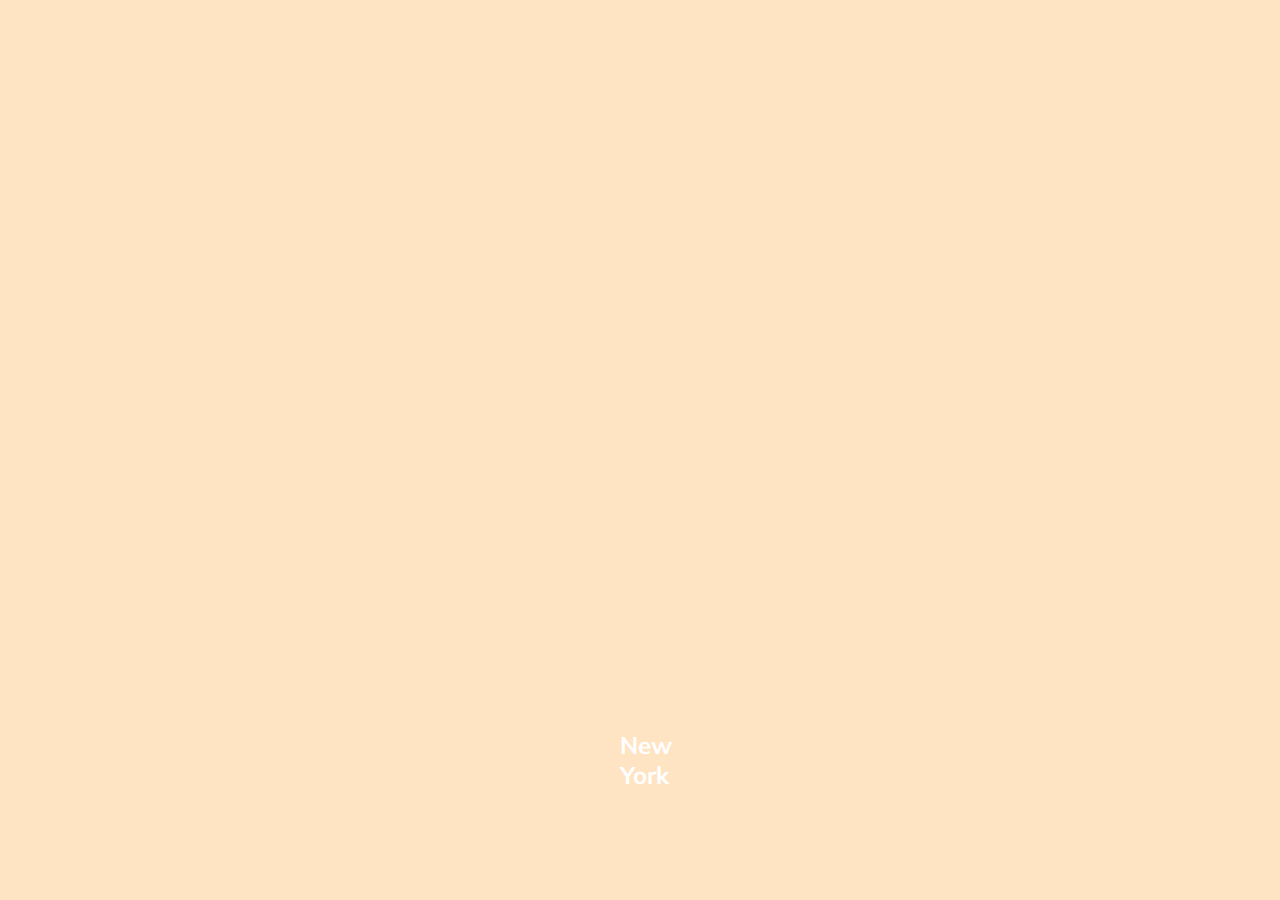
<file: 01-cards-sources/index.html>
<!DOCTYPE html>
<html lang="en">

<head>
   <meta charset="UTF-8" />
   <meta name="viewport" content="width=device-width, initial-scale=1.0" />
   <link rel="stylesheet" href="styles.css" />
   <title>Карточки | Проект 1</title>
</head>

<body>
   <div class="container">
      <div class="slide"
         style="background-image: url('https://images.unsplash.com/photo-1449824913935-59a10b8d2000?ixlib=rb-1.2.1&ixid=MnwxMjA3fDB8MHxwaG90by1wYWdlfHx8fGVufDB8fHx8&auto=format&fit=crop&w=1170&q=80');">
         <h3>New York</h3>
      </div>
      <div class="slide" style="
          background-image: url('https://images.unsplash.com/photo-1465815367149-ca149851a3a9?ixlib=rb-1.2.1&ixid=MnwxMjA3fDB8MHxwaG90by1wYWdlfHx8fGVufDB8fHx8&auto=format&fit=crop&w=1266&q=80');
        ">
         <h3>Street</h3>
      </div>
      <div class="slide" style="
          background-image: url('https://images.unsplash.com/photo-1462007895615-c8c073bebcd8?ixlib=rb-1.2.1&ixid=MnwxMjA3fDB8MHxwaG90by1wYWdlfHx8fGVufDB8fHx8&auto=format&fit=crop&w=1170&q=80');
        ">
         <h3>Night in the city</h3>
      </div>
      <div class="slide" style="
          background-image: url('https://images.unsplash.com/photo-1517511620798-cec17d428bc0?ixlib=rb-1.2.1&ixid=MnwxMjA3fDB8MHxwaG90by1wYWdlfHx8fGVufDB8fHx8&auto=format&fit=crop&w=1170&q=80');
        ">
         <h3>Sunset</h3>
      </div>
      <div class="slide" style="
          background-image: url('https://images.unsplash.com/photo-1432847712612-926caafaa802?ixlib=rb-1.2.1&ixid=MnwxMjA3fDB8MHxwaG90by1wYWdlfHx8fGVufDB8fHx8&auto=format&fit=crop&w=1170&q=80');
        ">
         <h3>Night lights</h3>
      </div>
   </div>
   <script src="scripts.js"></script>
</body>

</html>
</file>
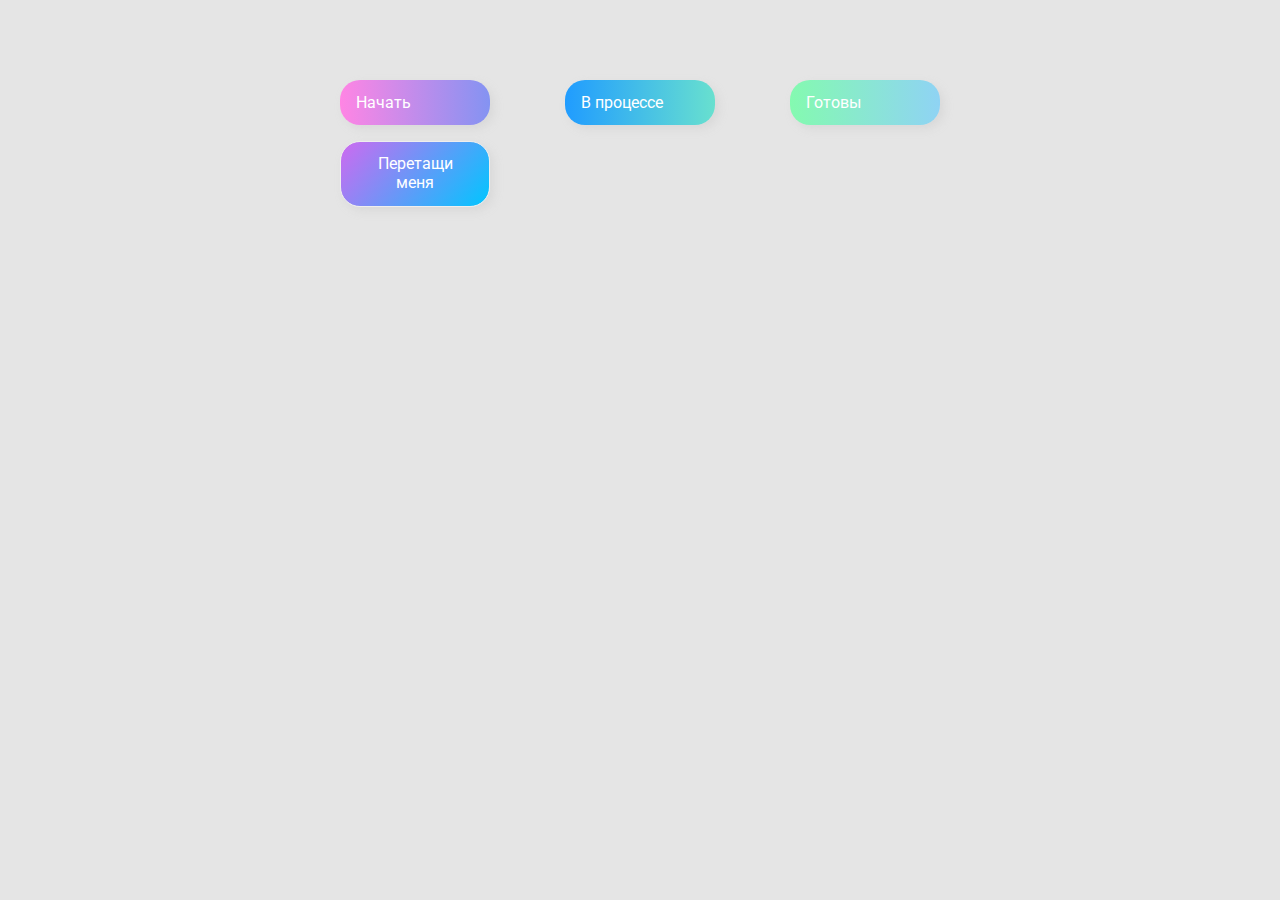
<file: 02-drag-n-drop-sources/index.html>
<!DOCTYPE html>
<html lang="en">

<head>
   <meta charset="UTF-8" />
   <meta name="viewport" content="width=device-width, initial-scale=1.0" />
   <link rel="stylesheet" href="styles.css" />
   <title>Drag & Drop | Проект 2</title>
</head>

<body>
   <div>
      <div class="row">
         <div class="col-header start">Начать</div>
         <div class="col-header progress">В процессе</div>
         <div class="col-header done">Готовы</div>
      </div>

      <div class="row">
         <div class="placeholder">
            <div class="item" draggable="true">Перетащи меня</div>
         </div>
         <div class="placeholder"></div>
         <div class="placeholder"></div>
      </div>

   </div>
   <script src="scripts.js"></script>
</body>

</html>
</file>
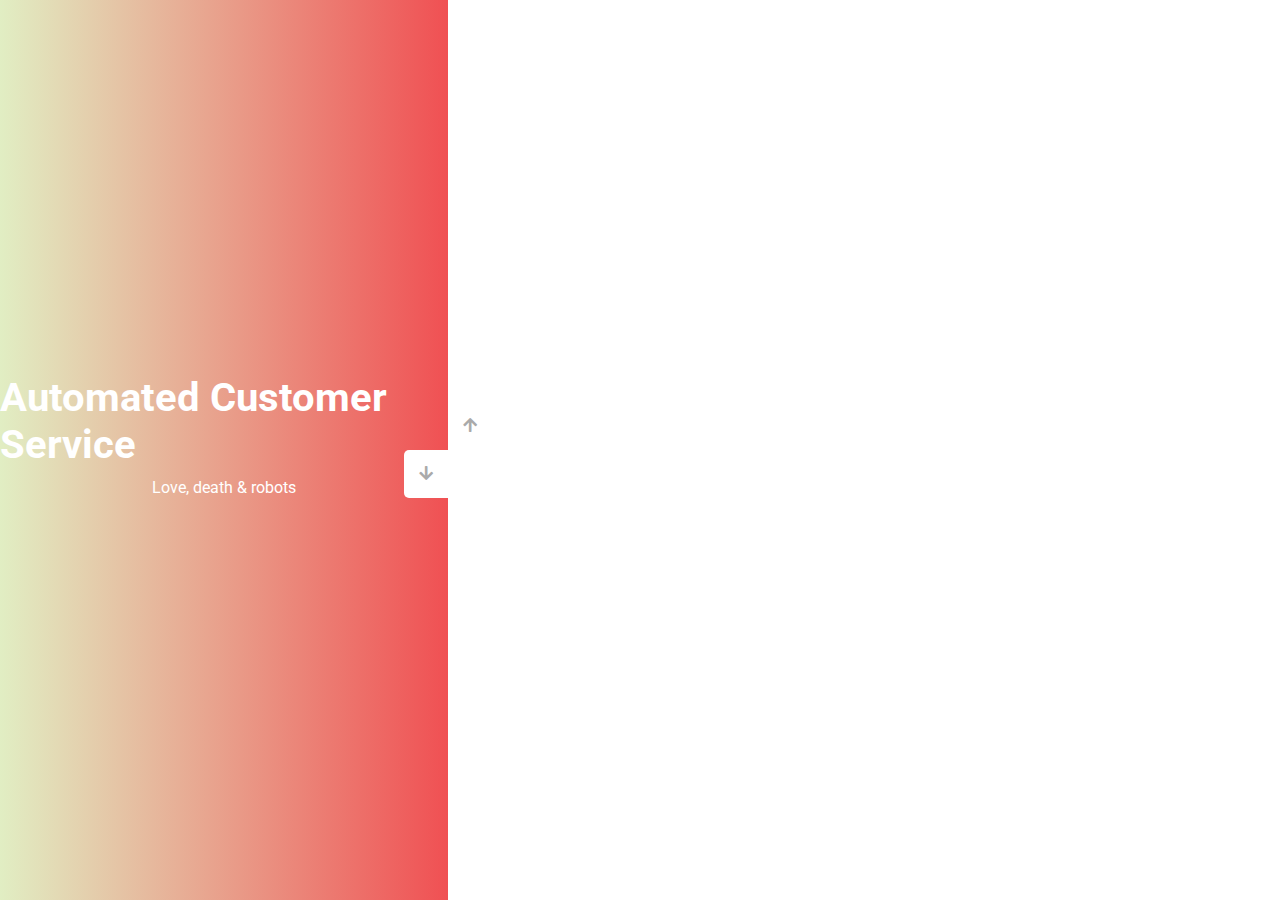
<file: 03-slider-sources/index.html>
<!DOCTYPE html>
<html lang="en">
  <head>
    <meta charset="UTF-8" />
    <meta name="viewport" content="width=device-width, initial-scale=1.0" />
    <link
      rel="stylesheet"
      href="https://cdnjs.cloudflare.com/ajax/libs/font-awesome/5.15.1/css/all.min.css"
    />
    <link rel="stylesheet" href="style.css" />
    <title>Слайдер | Проект 3</title>
  </head>
  <body>
    <div class="container">
      <div class="sidebar">
        <div style="background: linear-gradient(to right, #005aa7, #fffde4);">
          <h1>Snow in the desert</h1>
          <p>Love, death & robots</p>
        </div>
        <div style="background: linear-gradient(to right, #800080, #ffc0cb);">
          <h1>Life Hutch</h1>
          <p>Love, death & robots</p>
        </div>
        <div style="background: linear-gradient(to right, #c33764, #1d2671);">
          <h1>Zima Blue</h1>
          <p>Love, death & robots</p>
        </div>
        <div style="background: linear-gradient(to right, #e1eec3, #f05053);">
          <h1>Automated Customer Service</h1>
          <p>Love, death & robots</p>
        </div>
      </div>
      <div class="main-slide">
        <div
          style="
            background-image: url('https://images.unsplash.com/photo-1565199868669-85a46c62747f?ixlib=rb-1.2.1&ixid=MnwxMjA3fDB8MHxwaG90by1wYWdlfHx8fGVufDB8fHx8&auto=format&fit=crop&w=1170&q=80');
          "
        ></div>
        <div
          style="
            background-image: url('https://images.unsplash.com/photo-1536036483252-1dc4112957a9?ixlib=rb-1.2.1&ixid=MnwxMjA3fDB8MHxwaG90by1wYWdlfHx8fGVufDB8fHx8&auto=format&fit=crop&w=1176&q=80');
          "
        ></div>
        <div
          style="
            background-image: url('https://images.unsplash.com/photo-1617493388771-1c38b0af33d3?ixlib=rb-1.2.1&ixid=MnwxMjA3fDB8MHxwaG90by1wYWdlfHx8fGVufDB8fHx8&auto=format&fit=crop&w=1074&q=80');
          "
        ></div>
        <div
          style="
            background-image: url('https://images.unsplash.com/photo-1459695452562-46cc57bef5f6?ixlib=rb-1.2.1&ixid=MnwxMjA3fDB8MHxwaG90by1wYWdlfHx8fGVufDB8fHx8&auto=format&fit=crop&w=1170&q=80');
          "
        ></div>
      </div>
      <div class="controls">
        <button class="down-button">
          <i class="fas fa-arrow-down"></i>
        </button>
        <button class="up-button">
          <i class="fas fa-arrow-up"></i>
        </button>
      </div>
    </div>
    <script src="script.js"></script>
  </body>
</html>
</file>
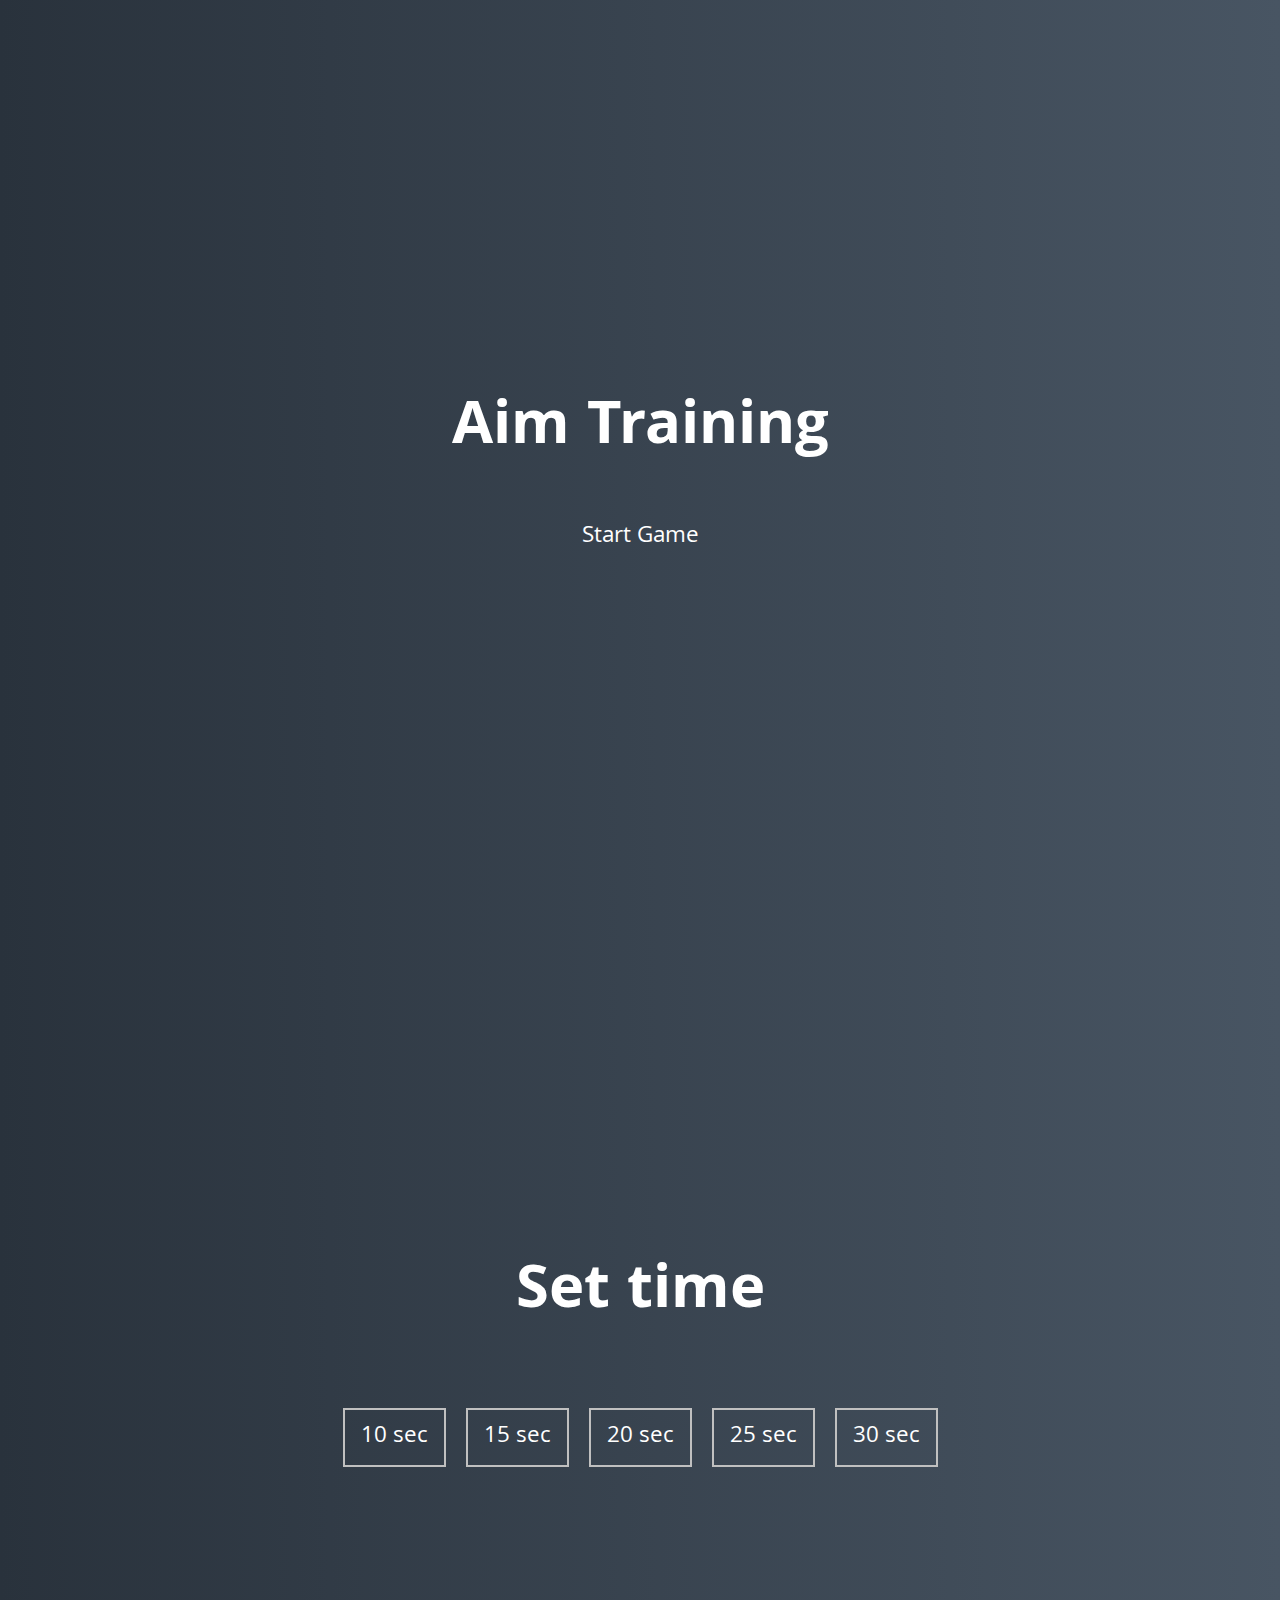
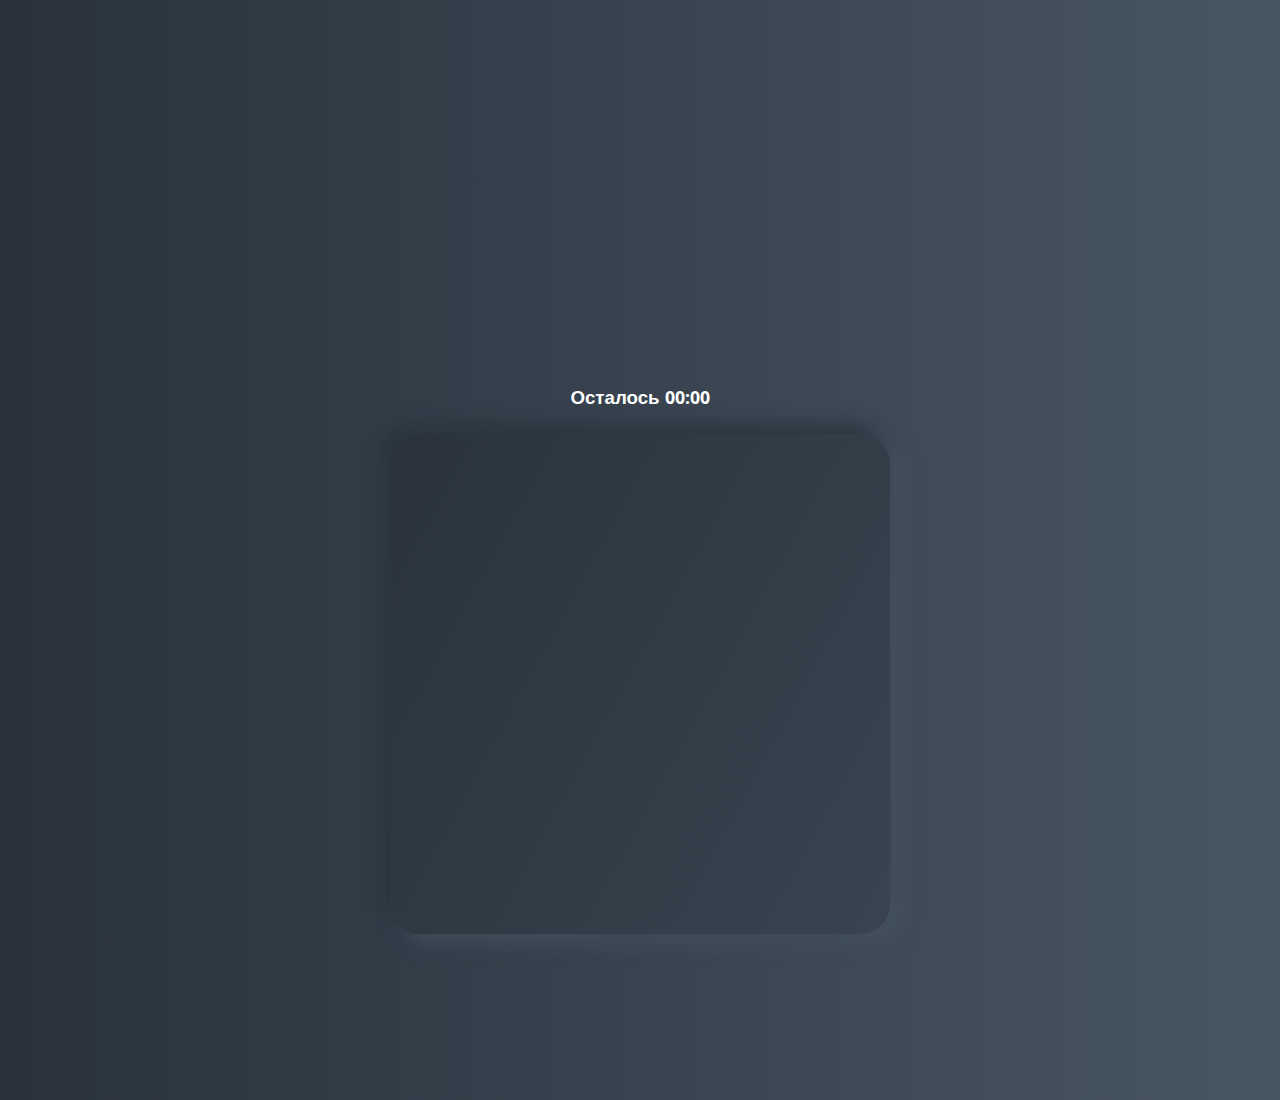
<file: 05-aim-game-sources/index.html>
<!DOCTYPE html>
   <html lang="en">
   <head>
      <meta charset="UTF-8" />
      <meta name="viewport" content="width=device-width, initial-scale=1.0" />
      <link rel="stylesheet" href="styles.css" />
      <title>Aim Training | Проект 5</title>
   </head>
   <body>
      <div class="screen">
         <h1>Aim Training</h1>
         <a href="#" id="start" class="start">Start Game</a>
      </div>

      <div class="screen">
         <h1>Set time</h1>
         <ul class="time-list">
         <li>
            <button class="time-btn" data-time="10">
               10 sec
            </button>
         </li>
         <li>
            <button class="time-btn" data-time="15">
               15 sec
            </button>
         </li>
         <li>
            <button class="time-btn" data-time="20">
               20 sec
            </button>
         </li>
         <li>
            <button class="time-btn" data-time="25">
               25 sec
            </button>
         </li>
         <li>
            <button class="time-btn" data-time="30">
               30 sec
            </button>
         </li>
         </ul>
      </div>

      <div class="screen">
         <h3>Осталось <span id="time">00:00</span></h3>
         <div class="board" id="board"></div>
      </div>
      <script src="scripts.js"></script>
   </body>
   </html>
</file>
<file: 01-cards-sources/styles.css>
@import url('https://fonts.googleapis.com/css?family=Muli&display=swap'); 

* {
  box-sizing: border-box;
}

body {
  font-family: 'Muli', sans-serif;
  overflow: hidden;
  margin: 0;
  background-color: bisque;
  height: 100vh;
  display: flex;
  justify-self: center;
  align-items: center;

}
.container{
  width: 100%;
  display: flex;
  padding: 0 20px;
}
.slide{
  height: 80vh;
  border-radius: 20px;
  margin: 10px;
  cursor: pointer;
  color: #fff;
  flex: 1;
  background-size: cover;
  background-position: center;
  background-repeat: no-repeat;
  position: relative;
  transition: all 0.5s ease-in-out;
}
.slide h3{
  position: absolute;
  font-size: 24px;
  bottom: 20px;
  left: 20px;
  margin: 0;
  opacity: 0;
}
.slide.active{
  flex: 10;

}
.slide.active h3{
  opacity: 1;
  transition: opacity 0.3s ease-in 0.4s;
}
</file>
<file: 02-drag-n-drop-sources/styles.css>
@import url('https://fonts.googleapis.com/css?family=Roboto&display=swap');

* {
  box-sizing: border-box;
}

body {
  font-family: 'Roboto', sans-serif;
  background-color: #e5e5e5;
  display: flex;
  padding-top: 5rem;
  justify-content: center;
  overflow: hidden;
  margin: 0;
}

.row {
  display: flex;
  width: 600px;
  justify-content: space-between;
  margin-bottom: 1rem;
}

.col-header {
  width: 150px;
  box-shadow: 4px 4px 9px rgba(198, 198, 198, 0.36);
  border-radius: 20px;
  padding: 0.8rem 1rem;
  color: #fff;
}

.item {
  width: 150px;
  height: 66px;
  border: 1px solid #eee;
  box-shadow: 4px 4px 9px rgba(198, 198, 198, 0.36);
  border-radius: 20px;
  background: rgb(206,106,240);
  background: linear-gradient(129deg, rgba(206,106,240,1) 0%, rgba(0,198,255,1) 100%);
  color: #fff;
  padding: 0.8rem 1rem;
  text-align: center;
  cursor: grab;
  margin-bottom: 10px;
}

.item:active {
  cursor: grabbing;
}

.placeholder {
  width: 150px;
  height: 66px;
}

.start {
  background: linear-gradient(90deg, #ff85e4 0%, #229efd 179.25%);
}

.progress {
  background: linear-gradient(90deg, #209cff 0%, #68e0cf 100%);
}

.done {
  background: linear-gradient(90deg, #84fab0 0%, #8fd3f4 100%);
}

.hold{
  background-color: rgb(231, 239, 240);
  
}
.hide{
  display: none;
}
.hovered{
  border: 2px solid #00c6ff;
  border-radius: 20px;
}
</file>
<file: 03-slider-sources/style.css>
@import url('https://fonts.googleapis.com/css?family=Roboto&display=swap');

* {
  box-sizing: border-box;
  margin: 0;
  padding: 0;
}

body {
  font-family: 'Roboto', sans-serif;
  height: 100vh;
}

.container {
  position: relative;
  overflow: hidden;
  width: 100vw;
  height: 100vh;
}

.sidebar {
  height: 100%;
  width: 35%;
  position: absolute;
  top: 0;
  left: 0;
  transition: transform 0.5s ease-in-out;
}

.sidebar > div {
  height: 100%;
  width: 100%;
  display: flex;
  flex-direction: column;
  align-items: center;
  justify-content: center;
  color: #fff;
}

.sidebar h1 {
  font-size: 40px;
  margin-bottom: 10px;
  margin-top: -30px;
}

.main-slide {
  height: 100%;
  position: absolute;
  top: 0;
  left: 35%;
  width: 65%;
  transition: transform 0.5s ease-in-out;
}

.main-slide > div {
  background-repeat: no-repeat;
  background-size: cover;
  background-position: center center;
  height: 100%;
  width: 100%;
}

button {
  background-color: #fff;
  border: none;
  color: #aaa;
  cursor: pointer;
  font-size: 16px;
  padding: 15px;
}

button:hover {
  color: #222;
}

button:focus {
  outline: none;
}

.container .controls button {
  position: absolute;
  left: 35%;
  top: 50%;
  z-index: 100;
}

.container .controls .down-button {
  transform: translateX(-100%);
  border-top-left-radius: 5px;
  border-bottom-left-radius: 5px;
}

.container .controls .up-button {
  transform: translateY(-100%);
  border-top-right-radius: 5px;
  border-bottom-right-radius: 5px;
}
</file>
<file: 05-aim-game-sources/styles.css>
@import url('https://fonts.googleapis.com/css?family=Khula&display=swap');

* {
  box-sizing: border-box;
}

body {
  color: #fff;
  font-family: 'Khula', sans-serif;
  height: 100vh;
  overflow: hidden;
  margin: 0;
  text-align: center;
}

a {
  color: #fff;
  text-decoration: none;
}

a:hover {
  color: #16D9E3;
}

.start {
  font-size: 1.5rem;
}

h1 {
  line-height: 1.4;
  font-size: 4rem;
}

.screen {
  display: flex;
  flex-direction: column;
  align-items: center;
  justify-content: center;
  height: 100vh;
  width: 100vw;
  transition: margin 0.5s ease-out;
  background: linear-gradient(90deg, #29323C 0%, #485563 100%);
}

.screen.up {
  margin-top: -100vh;
}

.time-list {
  display: flex;
  flex-wrap: wrap;
  justify-content: center;
  list-style: none;
  padding: 0;
}

.time-list li {
  margin: 10px;
}

.time-btn {
  background-color: transparent;
  border: 2px solid #C0C0C0;
  color: #fff;
  cursor: pointer;
  font-family: inherit;
  padding: .5rem 1rem;
  font-size: 1.5rem;
}

.time-btn:hover {
  border: 2px solid #16D9E3;
  color: #16D9E3;
}

.hide {
  opacity: 0;
}

.primary {
  color: #16D9E3;
}

.board {
  display: flex;
  justify-content: center;
  align-items: center;
  position: relative;
  width: 500px;
  height: 500px;
  background: linear-gradient(118.38deg, #29323C -4.6%, #485563 200.44%);
  box-shadow: -8px -8px 20px #2A333D, 10px 7px 20px #475462;
  border-radius: 30px;
  overflow: hidden;
}

.circle {
  /* background: linear-gradient(90deg, #16D9E3 0%, #30C7EC 47%, #46AEF7 100%); */
  position: absolute;
  border-radius: 50%;
  cursor: pointer;
}
</file>
